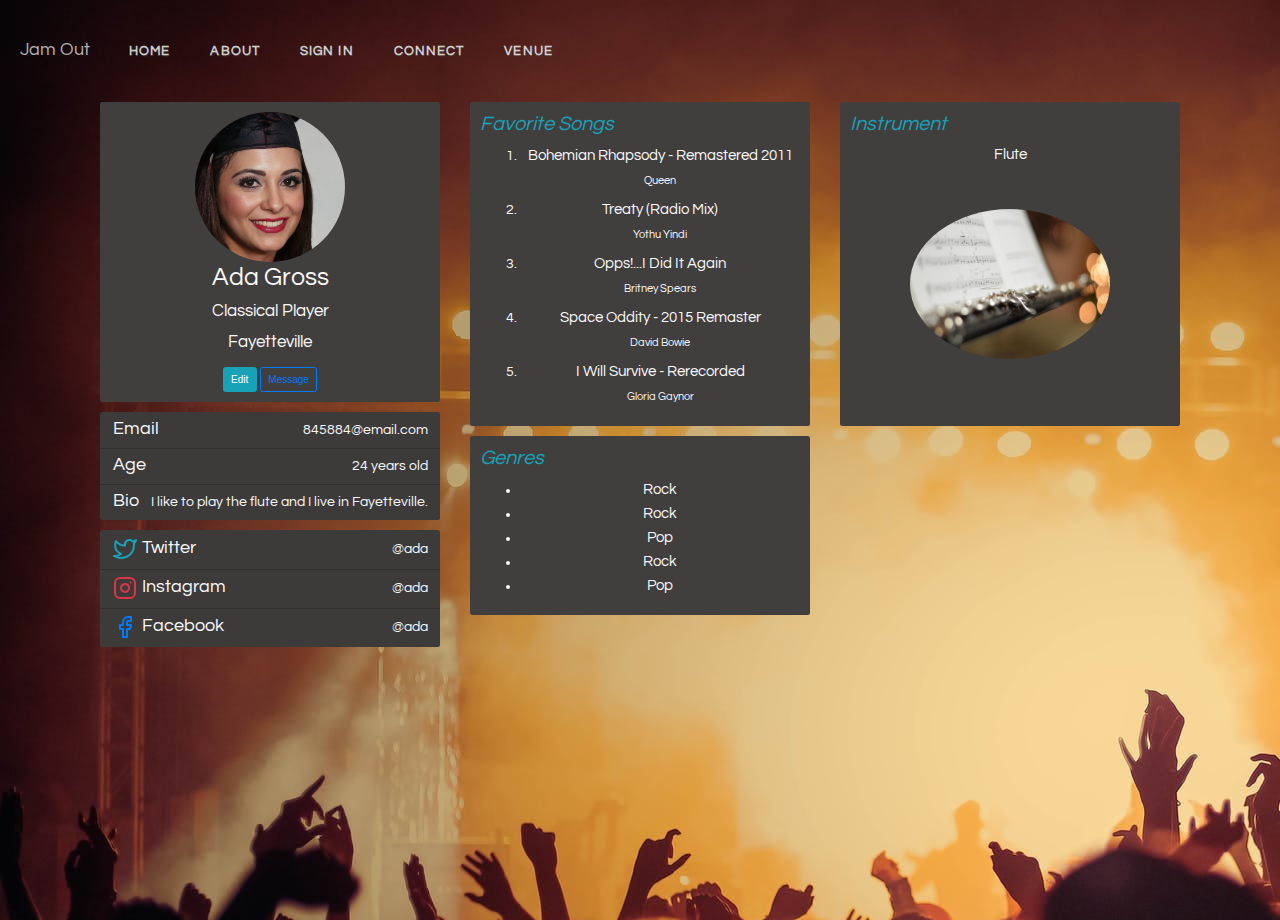
<file: user_page2.html>
<!DOCTYPE html>
<html lang="en">
<head>
  <nav id="topNav" class="navbar navbar-default">
    <div class="container-fluid">
        <div class="navbar-header">
            <button type="button" class="navbar-toggle collapsed" data-toggle="collapse" data-target="#bs-navbar">
                <span class="sr-only">Toggle navigation</span>
                <span class="icon-bar"></span>
                <span class="icon-bar"></span>
                <span class="icon-bar"></span>
            </button>
            <a class="navbar-brand page-scroll" href="#first"><i class="ion-ios-analytics-outline"></i> Jam Out </a>
        </div>
        <div class="navbar-collapse collapse" id="bs-navbar">
            <ul class="nav navbar-nav">
                <li>
                    <a class="page-scroll" href="index.html">Home</a>
                </li>
                <li>
                    <a class="page-scroll" href="About.html">About</a>
                </li>
                <li>
                    <a class="page-scroll" href="Login.html">Sign In</a>
                </li>
                <li>
                    <a class="page-scroll" href="chat.html">Connect</a>
                </li>
                <li>
                    <a class="page-scroll" href="#last">Venue</a>
                </li>
            </ul>
            <ul class="nav navbar-nav navbar-right">
            </ul>
        </div>
    </div>
</nav>
    <meta charset="utf-8">
    <!--  This file has been downloaded from bootdey.com @bootdey on twitter -->
    <!--  All snippets are MIT license http://bootdey.com/license -->
    <title>profile with data and skills - Bootdey.com</title>
    <meta name="viewport" content="width=device-width, initial-scale=1">
    <!-- <link rel="stylesheet" href="./css/bootstrap.min.css" /> -->
    <link rel="stylesheet" href="./css/bootstrap2.min.css" />
    <!-- <link rel="stylesheet" href="./css/styles.css" /> -->
    <link rel="stylesheet" href="./css/styles2.css" />
    <!-- <link href="./css/users.css" rel="stylesheet"> -->
    <link href="./css/users2.css" rel="stylesheet">
  
    
  
</head>

<body>
  
<div class="container">
  <header>
  <!-- <img src="Guitar.jpg" alt="Man holding guitar" width="100%" height="100%"> -->
    <!-- <div class="main-body"> -->
    
          <!-- Breadcrumb -->
          
          <!-- /Breadcrumb -->
    
          <!-- <div class="row gutters-sm"> -->
            
            <div class="col-md-4 mb-3">
              <div class="card1">
                <div class="card-body">
                  <div class="d-flex flex-column align-items-center text-center">
                    <img src="./UserImages/Ada.jpg" alt="Admin" class="rounded-circle" width="150" >
                    <div class="">
                      <h1>Ada Gross</h1>
                      <p class=" mb-1" >Classical Player</p>
                      <p class=" font-size-sm">Fayetteville</p>
                      <div class="row">
                        <div class="col-sm-12">
                          <a class="btn btn-info " target="__blank" href="https://www.bootdey.com/snippets/view/profile-edit-data-and-skills">Edit</a>
                          <a class="btn btn-outline-primary" href="chat.html">Message</a>
                        </div>
                      </div>

                      
                    </div>
                  </div>
                </div>
              </div>
              <div class="card1 mt-3">
                <ul class="list-group list-group-flush">
                  <li class="list-group-item d-flex justify-content-between align-items-center flex-wrap">
                    <h3 class="mb-0"><circle cx="12" cy="12" r="10"></circle><line x1="2" y1="12" x2="22" y2="12"></line><path d="M12 2a15.3 15.3 0 0 1 4 10 15.3 15.3 0 0 1-4 10 15.3 15.3 0 0 1-4-10 15.3 15.3 0 0 1 4-10z"></path></svg>Email</h2>
                    <span class="">845884@email.com</span>
                  </li>
                  <li class="list-group-item d-flex justify-content-between align-items-center flex-wrap">
                    <h3 class="mb-0"><path d="M9 19c-5 1.5-5-2.5-7-3m14 6v-3.87a3.37 3.37 0 0 0-.94-2.61c3.14-.35 6.44-1.54 6.44-7A5.44 5.44 0 0 0 20 4.77 5.07 5.07 0 0 0 19.91 1S18.73.65 16 2.48a13.38 13.38 0 0 0-7 0C6.27.65 5.09 1 5.09 1A5.07 5.07 0 0 0 5 4.77a5.44 5.44 0 0 0-1.5 3.78c0 5.42 3.3 6.61 6.44 7A3.37 3.37 0 0 0 9 18.13V22"></path></svg>Age</h2>
                    <span class="">24 years old</span>
                  </li>
                  <li class="list-group-item d-flex justify-content-between align-items-center flex-wrap">
                    <h3 class="mb-0"><rect x="2" y="2" width="20" height="20" rx="5" ry="5"></rect><path d="M16 11.37A4 4 0 1 1 12.63 8 4 4 0 0 1 16 11.37z"></path><line x1="17.5" y1="6.5" x2="17.51" y2="6.5"></line></svg>Bio</h2>
                    <span class="">I like to play the flute and I live in Fayetteville.</span>
                  </li>
                </ul>
              </div>
              <div class="card1 mt-3">
                <ul class="list-group list-group-flush">
                  <li class="list-group-item d-flex justify-content-between align-items-center flex-wrap">
                    <h3 class="mb-0"><svg xmlns="http://www.w3.org/2000/svg" width="24" height="24" viewBox="0 0 24 24" fill="none" stroke="currentColor" stroke-width="2" stroke-linecap="round" stroke-linejoin="round" class="feather feather-twitter mr-2 icon-inline text-info"><path d="M23 3a10.9 10.9 0 0 1-3.14 1.53 4.48 4.48 0 0 0-7.86 3v1A10.66 10.66 0 0 1 3 4s-4 9 5 13a11.64 11.64 0 0 1-7 2c9 5 20 0 20-11.5a4.5 4.5 0 0 0-.08-.83A7.72 7.72 0 0 0 23 3z"></path></svg>Twitter</h2>
                    <span class="">@ada</span>
                  </li>
                  <li class="list-group-item d-flex justify-content-between align-items-center flex-wrap">
                    <h3 class="mb-0"><svg xmlns="http://www.w3.org/2000/svg" width="24" height="24" viewBox="0 0 24 24" fill="none" stroke="currentColor" stroke-width="2" stroke-linecap="round" stroke-linejoin="round" class="feather feather-instagram mr-2 icon-inline text-danger"><rect x="2" y="2" width="20" height="20" rx="5" ry="5"></rect><path d="M16 11.37A4 4 0 1 1 12.63 8 4 4 0 0 1 16 11.37z"></path><line x1="17.5" y1="6.5" x2="17.51" y2="6.5"></line></svg>Instagram</h2>
                    <span class="">@ada</span>
                  </li>
                  <li class="list-group-item d-flex justify-content-between align-items-center flex-wrap">
                    <h3 class="mb-0"><svg xmlns="http://www.w3.org/2000/svg" width="24" height="24" viewBox="0 0 24 24" fill="none" stroke="currentColor" stroke-width="2" stroke-linecap="round" stroke-linejoin="round" class="feather feather-facebook mr-2 icon-inline text-primary"><path d="M18 2h-3a5 5 0 0 0-5 5v3H7v4h3v8h4v-8h3l1-4h-4V7a1 1 0 0 1 1-1h3z"></path></svg>Facebook</h2>
                    <span class="">@ada</span>
                  </li>
                  <!-- <li class="list-group-item d-flex justify-content-between align-items-center flex-wrap">
                    <h6 class="mb-0"><svg xmlns="http://www.w3.org/2000/svg" width="24" height="24" viewBox="0 0 24 24" fill="none" stroke="currentColor" stroke-width="2" stroke-linecap="round" stroke-linejoin="round" class="feather feather-twitter mr-2 icon-inline text-info"><path d="M23 3a10.9 10.9 0 0 1-3.14 1.53 4.48 4.48 0 0 0-7.86 3v1A10.66 10.66 0 0 1 3 4s-4 9 5 13a11.64 11.64 0 0 1-7 2c9 5 20 0 20-11.5a4.5 4.5 0 0 0-.08-.83A7.72 7.72 0 0 0 23 3z"></path></svg>Twitter</h6>
                    <span class="text-secondary">**INSERT TWITTER**</span>
                  </li>
                  <li class="list-group-item d-flex justify-content-between align-items-center flex-wrap">
                    <h6 class="mb-0"><svg xmlns="http://www.w3.org/2000/svg" width="24" height="24" viewBox="0 0 24 24" fill="none" stroke="currentColor" stroke-width="2" stroke-linecap="round" stroke-linejoin="round" class="feather feather-instagram mr-2 icon-inline text-danger"><rect x="2" y="2" width="20" height="20" rx="5" ry="5"></rect><path d="M16 11.37A4 4 0 1 1 12.63 8 4 4 0 0 1 16 11.37z"></path><line x1="17.5" y1="6.5" x2="17.51" y2="6.5"></line></svg>Instagram</h6>
                    <span class="text-secondary">**INSERT INSTAGRAM**</span>
                  </li>
                  <li class="list-group-item d-flex justify-content-between align-items-center flex-wrap">
                    <h6 class="mb-0"><svg xmlns="http://www.w3.org/2000/svg" width="24" height="24" viewBox="0 0 24 24" fill="none" stroke="currentColor" stroke-width="2" stroke-linecap="round" stroke-linejoin="round" class="feather feather-facebook mr-2 icon-inline text-primary"><path d="M18 2h-3a5 5 0 0 0-5 5v3H7v4h3v8h4v-8h3l1-4h-4V7a1 1 0 0 1 1-1h3z"></path></svg>Facebook</h6>
                    <span class="text-secondary">**INSERT FACEBOOK**</span>
                  </li> -->
                </ul>
              </div>
              
            </div>
            
            <div class="col-md-8">
              

              <div class="row gutters-sm">
                <div class="col-sm-6 mb-3">
                  <div class="card1 h-100">
                    <div class="card-body">
                      <h2 class="d-flex align-items-center mb-3"><i class="material-icons text-info mr-2">Favorite Songs</i></h2>
                      <ol class=".list-group" type = "1">
                        <li>
                          <h4 class=".list-group" >
                            Bohemian Rhapsody - Remastered 2011
                          </h4> 
                            <div class="mb-3">
                              <small>Queen </small>
                            </div> 
                        </li>
                        <li>
                          <h4 class=".list-group" >
                            Treaty (Radio Mix)
                          </h4> 
                            <div class="mb-3">
                              <!-- make a song class with song name and attribute -->
                              <small>Yothu Yindi </small>
                            </div>
                        </li>
                        <li>
                          <h4 class=".list-group" >
                            Opps!...I Did It Again
                          </h4> 
                            <div class="mb-3">
                              <small>Britney Spears </small>
                            </div>
                        </li>
                        <li>
                          <h4 class=".list-group" >
                            Space Oddity - 2015 Remaster
                          </h4> 
                            <div class="mb-3">
                              <small>David Bowie </small>
                            </div>
                        </li>
                        <li>
                          <h4  >
                            I Will Survive - Rerecorded
                          </h4> 
                            <div class="mb-3">
                              <small>Gloria Gaynor </small>
                            </div>
                        </li>
                     </ol>
                      <!-- <div class="ol#myList">
                        <h6 class="mb-0">**INSERT SONG**</h6>
                      </div>
                      <h6 class="mb-0">2. **INSERT SONG**</h6>
                      <h6 class="mb-0">3. **INSERT SONG**</h6>
                      <h6 class="mb-0">4. **INSERT SONG**</h6>
                      <h6 class="mb-0">5. **INSERT SONG**</h6> -->
                    </div>
                  </div>
                </div>
                <div class="col-sm-6 mb-3">
                  <div class="card1 h-100">
                    <div class="card-body">
                      <h2 class="d-flex align-items-center mb-3"><i class="material-icons text-info mr-2">Instrument</i></h2>
                      <h4>Flute</h4>
                      <br>
                      <br>
                      
                      <img src="./UserImages/flute.jpg" alt="Flute" class="rounded-circle" height="150" width="200">
                      
                      <!-- <small>Backend API</small>
                      <div class="progress mb-3" style="height: 5px">
                        <div class="progress-bar bg-primary" role="progressbar" style="width: 66%" aria-valuenow="66" aria-valuemin="0" aria-valuemax="100"></div>
                      </div> -->
                    </div>
                  </div>
                </div>
                <div class="col-sm-6 mb-3">
                  <div class="card1 h-100">
                    <div class="card-body">
                      <h2 class="d-flex align-items-left mb-3"><i class="material-icons text-info mr-2">Genres</i></h2>
                      <ul type = "1">
                        <li>
                          <h4 >
                            Rock
                          </h4> 
                        </li>
                        <li>
                          <h4 >
                            Rock
                          </h4> 
                        </li>
                        <li>
                          <h4 >
                            Pop
                          </h4>
                        </li>
                        <li>
                          <h4>
                            Rock
                          </h4>
                        </li>
                        <li>
                          <h4 >
                            Pop
                          </h4>
                        </li>
                     </ol>
                      
                      <!-- <small>Backend API</small>
                      <div class="progress mb-3" style="height: 5px">
                        <div class="progress-bar bg-primary" role="progressbar" style="width: 66%" aria-valuenow="66" aria-valuemin="0" aria-valuemax="100"></div>
                      </div> -->
                    </div>
                  </div>
                </div>
              </div>



            </div>
          <!-- </div> -->

        </div>
  <!-- </header> -->
    <!-- </div> -->

<style type="text/css">

ol#myList {
  list-style-type:decimal;
}

body{
    margin-top:20px;
    color: #1a202c;
    text-align: left;
    background-color: #000;    
    background-image: url("./images/user_profile.jpeg");
}
.main-body {
    padding: 15px;
}
.card {
    box-shadow: 0 1px 3px 0 rgba(0,0,0,.1), 0 1px 2px 0 rgba(0,0,0,.06);
}

.card {
    position: relative;
    display: flex;
    flex-direction: column;
    min-width: 0;
    word-wrap: break-word;
    background-color: rgb(65, 62, 62);
    background-clip: border-box;
    border: 0 solid rgba(0,0,0,.125);
    border-radius: .25rem;
    color:rgb(46, 41, 41);
}

.card1 {
  position: relative;
    display: flex;
    flex-direction: column;
    min-width: 0;
    word-wrap: break-word;
    background-color: rgb(65, 62, 62);
    background-clip: border-box;
    border: 0 solid rgba(0,0,0,.125);
    border-radius: .25rem;
    color:rgb(250, 250, 250);
}

.card-body {
    flex: 1 1 auto;
    min-height: 1px;
    padding: 1rem;
}

/* .gutters-sm {
    margin-right: -8px;
    margin-left: -8px;
} */

/* .gutters-sm>.col, .gutters-sm>[class*=col-] {
    padding-right: 8px;
    padding-left: 8px;
} */
.mb-3, .my-3 {
    margin-bottom: 1rem!important;
}

.bg-gray-300 {
    background-color: #e2e8f0;
}
.h-100 {
    height: 100%!important;
}
.shadow-none {
    box-shadow: none!important;
}

</style>

<!-- <script type="text/javascript"> -->



<!-- </script> -->
</body>
</html>
</file>
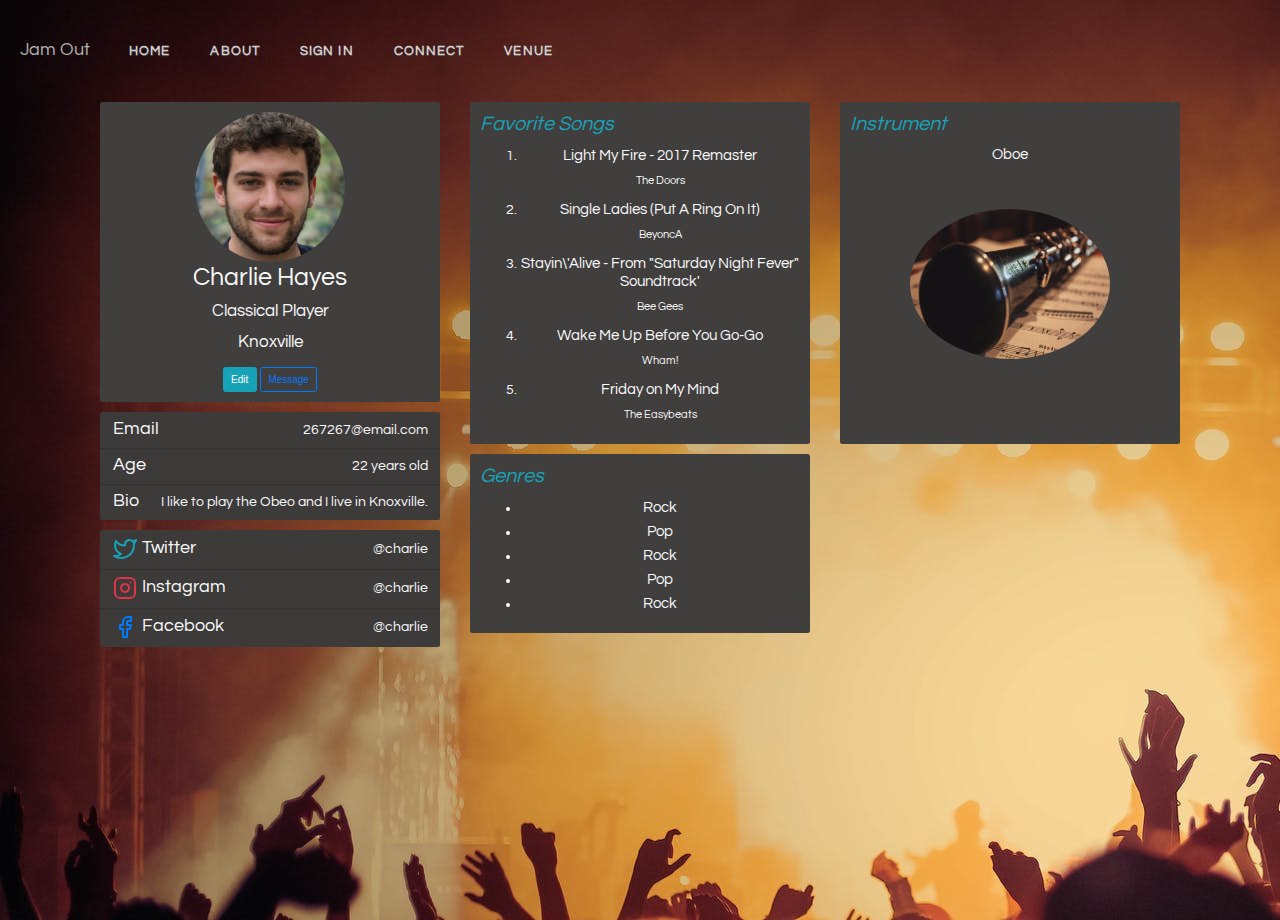
<file: user_page3.html>
<!DOCTYPE html>
<html lang="en">
<head>
  <nav id="topNav" class="navbar navbar-default">
    <div class="container-fluid">
        <div class="navbar-header">
            <button type="button" class="navbar-toggle collapsed" data-toggle="collapse" data-target="#bs-navbar">
                <span class="sr-only">Toggle navigation</span>
                <span class="icon-bar"></span>
                <span class="icon-bar"></span>
                <span class="icon-bar"></span>
            </button>
            <a class="navbar-brand page-scroll" href="#first"><i class="ion-ios-analytics-outline"></i> Jam Out </a>
        </div>
        <div class="navbar-collapse collapse" id="bs-navbar">
            <ul class="nav navbar-nav">
                <li>
                    <a class="page-scroll" href="index.html">Home</a>
                </li>
                <li>
                    <a class="page-scroll" href="About.html">About</a>
                </li>
                <li>
                    <a class="page-scroll" href="Login.html">Sign In</a>
                </li>
                <li>
                    <a class="page-scroll" href="chat.html">Connect</a>
                </li>
                <li>
                    <a class="page-scroll" href="#last">Venue</a>
                </li>
            </ul>
            <ul class="nav navbar-nav navbar-right">
            </ul>
        </div>
    </div>
</nav>
    <meta charset="utf-8">
    <!--  This file has been downloaded from bootdey.com @bootdey on twitter -->
    <!--  All snippets are MIT license http://bootdey.com/license -->
    <title>profile with data and skills - Bootdey.com</title>
    <meta name="viewport" content="width=device-width, initial-scale=1">
    <!-- <link rel="stylesheet" href="./css/bootstrap.min.css" /> -->
    <link rel="stylesheet" href="./css/bootstrap2.min.css" />
    <!-- <link rel="stylesheet" href="./css/styles.css" /> -->
    <link rel="stylesheet" href="./css/styles2.css" />
    <!-- <link href="./css/users.css" rel="stylesheet"> -->
    <link href="./css/users2.css" rel="stylesheet">
  
    
  
</head>

<body>
  
<div class="container">
  <header>
  <!-- <img src="Guitar.jpg" alt="Man holding guitar" width="100%" height="100%"> -->
    <!-- <div class="main-body"> -->
    
          <!-- Breadcrumb -->
          
          <!-- /Breadcrumb -->
    
          <!-- <div class="row gutters-sm"> -->
            
            <div class="col-md-4 mb-3">
              <div class="card1">
                <div class="card-body">
                  <div class="d-flex flex-column align-items-center text-center">
                    <img src="./UserImages/charlie.jpg" alt="Admin" class="rounded-circle" width="150" >
                    <div class="">
                      <h1>Charlie Hayes</h1>
                      <p class=" mb-1" >Classical Player</p>
                      <p class=" font-size-sm">Knoxville</p>
                      <div class="row">
                        <div class="col-sm-12">
                          <a class="btn btn-info " target="__blank" href="https://www.bootdey.com/snippets/view/profile-edit-data-and-skills">Edit</a>
                          <a class="btn btn-outline-primary" href="chat.html">Message</a>
                        </div>
                      </div>

                      
                    </div>
                  </div>
                </div>
              </div>
              <div class="card1 mt-3">
                <ul class="list-group list-group-flush">
                  <li class="list-group-item d-flex justify-content-between align-items-center flex-wrap">
                    <h3 class="mb-0"><circle cx="12" cy="12" r="10"></circle><line x1="2" y1="12" x2="22" y2="12"></line><path d="M12 2a15.3 15.3 0 0 1 4 10 15.3 15.3 0 0 1-4 10 15.3 15.3 0 0 1-4-10 15.3 15.3 0 0 1 4-10z"></path></svg>Email</h2>
                    <span class="">267267@email.com</span>
                  </li>
                  <li class="list-group-item d-flex justify-content-between align-items-center flex-wrap">
                    <h3 class="mb-0"><path d="M9 19c-5 1.5-5-2.5-7-3m14 6v-3.87a3.37 3.37 0 0 0-.94-2.61c3.14-.35 6.44-1.54 6.44-7A5.44 5.44 0 0 0 20 4.77 5.07 5.07 0 0 0 19.91 1S18.73.65 16 2.48a13.38 13.38 0 0 0-7 0C6.27.65 5.09 1 5.09 1A5.07 5.07 0 0 0 5 4.77a5.44 5.44 0 0 0-1.5 3.78c0 5.42 3.3 6.61 6.44 7A3.37 3.37 0 0 0 9 18.13V22"></path></svg>Age</h2>
                    <span class="">22 years old</span>
                  </li>
                  <li class="list-group-item d-flex justify-content-between align-items-center flex-wrap">
                    <h3 class="mb-0"><rect x="2" y="2" width="20" height="20" rx="5" ry="5"></rect><path d="M16 11.37A4 4 0 1 1 12.63 8 4 4 0 0 1 16 11.37z"></path><line x1="17.5" y1="6.5" x2="17.51" y2="6.5"></line></svg>Bio</h2>
                    <span class="">I like to play the Obeo and I live in Knoxville.</span>
                  </li>
                </ul>
              </div>
              <div class="card1 mt-3">
                <ul class="list-group list-group-flush">
                  <li class="list-group-item d-flex justify-content-between align-items-center flex-wrap">
                    <h3 class="mb-0"><svg xmlns="http://www.w3.org/2000/svg" width="24" height="24" viewBox="0 0 24 24" fill="none" stroke="currentColor" stroke-width="2" stroke-linecap="round" stroke-linejoin="round" class="feather feather-twitter mr-2 icon-inline text-info"><path d="M23 3a10.9 10.9 0 0 1-3.14 1.53 4.48 4.48 0 0 0-7.86 3v1A10.66 10.66 0 0 1 3 4s-4 9 5 13a11.64 11.64 0 0 1-7 2c9 5 20 0 20-11.5a4.5 4.5 0 0 0-.08-.83A7.72 7.72 0 0 0 23 3z"></path></svg>Twitter</h2>
                    <span class="">@charlie</span>
                  </li>
                  <li class="list-group-item d-flex justify-content-between align-items-center flex-wrap">
                    <h3 class="mb-0"><svg xmlns="http://www.w3.org/2000/svg" width="24" height="24" viewBox="0 0 24 24" fill="none" stroke="currentColor" stroke-width="2" stroke-linecap="round" stroke-linejoin="round" class="feather feather-instagram mr-2 icon-inline text-danger"><rect x="2" y="2" width="20" height="20" rx="5" ry="5"></rect><path d="M16 11.37A4 4 0 1 1 12.63 8 4 4 0 0 1 16 11.37z"></path><line x1="17.5" y1="6.5" x2="17.51" y2="6.5"></line></svg>Instagram</h2>
                    <span class="">@charlie</span>
                  </li>
                  <li class="list-group-item d-flex justify-content-between align-items-center flex-wrap">
                    <h3 class="mb-0"><svg xmlns="http://www.w3.org/2000/svg" width="24" height="24" viewBox="0 0 24 24" fill="none" stroke="currentColor" stroke-width="2" stroke-linecap="round" stroke-linejoin="round" class="feather feather-facebook mr-2 icon-inline text-primary"><path d="M18 2h-3a5 5 0 0 0-5 5v3H7v4h3v8h4v-8h3l1-4h-4V7a1 1 0 0 1 1-1h3z"></path></svg>Facebook</h2>
                    <span class="">@charlie</span>
                  </li>
                  <!-- <li class="list-group-item d-flex justify-content-between align-items-center flex-wrap">
                    <h6 class="mb-0"><svg xmlns="http://www.w3.org/2000/svg" width="24" height="24" viewBox="0 0 24 24" fill="none" stroke="currentColor" stroke-width="2" stroke-linecap="round" stroke-linejoin="round" class="feather feather-twitter mr-2 icon-inline text-info"><path d="M23 3a10.9 10.9 0 0 1-3.14 1.53 4.48 4.48 0 0 0-7.86 3v1A10.66 10.66 0 0 1 3 4s-4 9 5 13a11.64 11.64 0 0 1-7 2c9 5 20 0 20-11.5a4.5 4.5 0 0 0-.08-.83A7.72 7.72 0 0 0 23 3z"></path></svg>Twitter</h6>
                    <span class="text-secondary">**INSERT TWITTER**</span>
                  </li>
                  <li class="list-group-item d-flex justify-content-between align-items-center flex-wrap">
                    <h6 class="mb-0"><svg xmlns="http://www.w3.org/2000/svg" width="24" height="24" viewBox="0 0 24 24" fill="none" stroke="currentColor" stroke-width="2" stroke-linecap="round" stroke-linejoin="round" class="feather feather-instagram mr-2 icon-inline text-danger"><rect x="2" y="2" width="20" height="20" rx="5" ry="5"></rect><path d="M16 11.37A4 4 0 1 1 12.63 8 4 4 0 0 1 16 11.37z"></path><line x1="17.5" y1="6.5" x2="17.51" y2="6.5"></line></svg>Instagram</h6>
                    <span class="text-secondary">**INSERT INSTAGRAM**</span>
                  </li>
                  <li class="list-group-item d-flex justify-content-between align-items-center flex-wrap">
                    <h6 class="mb-0"><svg xmlns="http://www.w3.org/2000/svg" width="24" height="24" viewBox="0 0 24 24" fill="none" stroke="currentColor" stroke-width="2" stroke-linecap="round" stroke-linejoin="round" class="feather feather-facebook mr-2 icon-inline text-primary"><path d="M18 2h-3a5 5 0 0 0-5 5v3H7v4h3v8h4v-8h3l1-4h-4V7a1 1 0 0 1 1-1h3z"></path></svg>Facebook</h6>
                    <span class="text-secondary">**INSERT FACEBOOK**</span>
                  </li> -->
                </ul>
              </div>
              
            </div>
            
            <div class="col-md-8">
              

              <div class="row gutters-sm">
                <div class="col-sm-6 mb-3">
                  <div class="card1 h-100">
                    <div class="card-body">
                      <h2 class="d-flex align-items-center mb-3"><i class="material-icons text-info mr-2">Favorite Songs</i></h2>
                      <ol class=".list-group" type = "1">
                        <li>
                          <h4 class=".list-group" >
                            Light My Fire - 2017 Remaster
                          </h4> 
                            <div class="mb-3">
                              <small>The Doors </small>
                            </div> 
                        </li>
                        <li>
                          <h4 class=".list-group" >
                            Single Ladies (Put A Ring On It)
                          </h4> 
                            <div class="mb-3">
                              <!-- make a song class with song name and attribute -->
                              <small>BeyoncA </small>
                            </div>
                        </li>
                        <li>
                          <h4 class=".list-group" >
                            Stayin\'Alive - From "Saturday Night Fever" Soundtrack'
                          </h4> 
                            <div class="mb-3">
                              <small>Bee Gees </small>
                            </div>
                        </li>
                        <li>
                          <h4 class=".list-group" >
                            Wake Me Up Before You Go-Go
                          </h4> 
                            <div class="mb-3">
                              <small>Wham! </small>
                            </div>
                        </li>
                        <li>
                          <h4  >
                            Friday on My Mind
                          </h4> 
                            <div class="mb-3">
                              <small>The Easybeats </small>
                            </div>
                        </li>
                     </ol>
                      <!-- <div class="ol#myList">
                        <h6 class="mb-0">**INSERT SONG**</h6>
                      </div>
                      <h6 class="mb-0">2. **INSERT SONG**</h6>
                      <h6 class="mb-0">3. **INSERT SONG**</h6>
                      <h6 class="mb-0">4. **INSERT SONG**</h6>
                      <h6 class="mb-0">5. **INSERT SONG**</h6> -->
                    </div>
                  </div>
                </div>
                <div class="col-sm-6 mb-3">
                  <div class="card1 h-100">
                    <div class="card-body">
                      <h2 class="d-flex align-items-center mb-3"><i class="material-icons text-info mr-2">Instrument</i></h2>
                      <h4>Oboe</h4>
                      <br>
                      <br>
                      
                      <img src="./UserImages/oboe.jpg" alt="Flute" class="rounded-circle" height="150" width="200">
                      
                      <!-- <small>Backend API</small>
                      <div class="progress mb-3" style="height: 5px">
                        <div class="progress-bar bg-primary" role="progressbar" style="width: 66%" aria-valuenow="66" aria-valuemin="0" aria-valuemax="100"></div>
                      </div> -->
                    </div>
                  </div>
                </div>
                <div class="col-sm-6 mb-3">
                  <div class="card1 h-100">
                    <div class="card-body">
                      <h2 class="d-flex align-items-left mb-3"><i class="material-icons text-info mr-2">Genres</i></h2>
                      <ul type = "1">
                        <li>
                          <h4 >
                            Rock
                          </h4> 
                        </li>
                        <li>
                          <h4 >
                            Pop
                          </h4> 
                        </li>
                        <li>
                          <h4 >
                            Rock
                          </h4>
                        </li>
                        <li>
                          <h4>
                            Pop
                          </h4>
                        </li>
                        <li>
                          <h4 >
                            Rock
                          </h4>
                        </li>
                     </ol>
                      
                      <!-- <small>Backend API</small>
                      <div class="progress mb-3" style="height: 5px">
                        <div class="progress-bar bg-primary" role="progressbar" style="width: 66%" aria-valuenow="66" aria-valuemin="0" aria-valuemax="100"></div>
                      </div> -->
                    </div>
                  </div>
                </div>
              </div>



            </div>
          <!-- </div> -->

        </div>
  <!-- </header> -->
    <!-- </div> -->

<style type="text/css">

ol#myList {
  list-style-type:decimal;
}

body{
    margin-top:20px;
    color: #1a202c;
    text-align: left;
    background-color: #000;    
    background-image: url("./images/user_profile.jpeg");
}
.main-body {
    padding: 15px;
}
.card {
    box-shadow: 0 1px 3px 0 rgba(0,0,0,.1), 0 1px 2px 0 rgba(0,0,0,.06);
}

.card {
    position: relative;
    display: flex;
    flex-direction: column;
    min-width: 0;
    word-wrap: break-word;
    background-color: rgb(65, 62, 62);
    background-clip: border-box;
    border: 0 solid rgba(0,0,0,.125);
    border-radius: .25rem;
    color:rgb(46, 41, 41);
}

.card1 {
  position: relative;
    display: flex;
    flex-direction: column;
    min-width: 0;
    word-wrap: break-word;
    background-color: rgb(65, 62, 62);
    background-clip: border-box;
    border: 0 solid rgba(0,0,0,.125);
    border-radius: .25rem;
    color:rgb(250, 250, 250);
}

.card-body {
    flex: 1 1 auto;
    min-height: 1px;
    padding: 1rem;
}

/* .gutters-sm {
    margin-right: -8px;
    margin-left: -8px;
} */

/* .gutters-sm>.col, .gutters-sm>[class*=col-] {
    padding-right: 8px;
    padding-left: 8px;
} */
.mb-3, .my-3 {
    margin-bottom: 1rem!important;
}

.bg-gray-300 {
    background-color: #e2e8f0;
}
.h-100 {
    height: 100%!important;
}
.shadow-none {
    box-shadow: none!important;
}

</style>

<!-- <script type="text/javascript"> -->



<!-- </script> -->
</body>
</html>
</file>
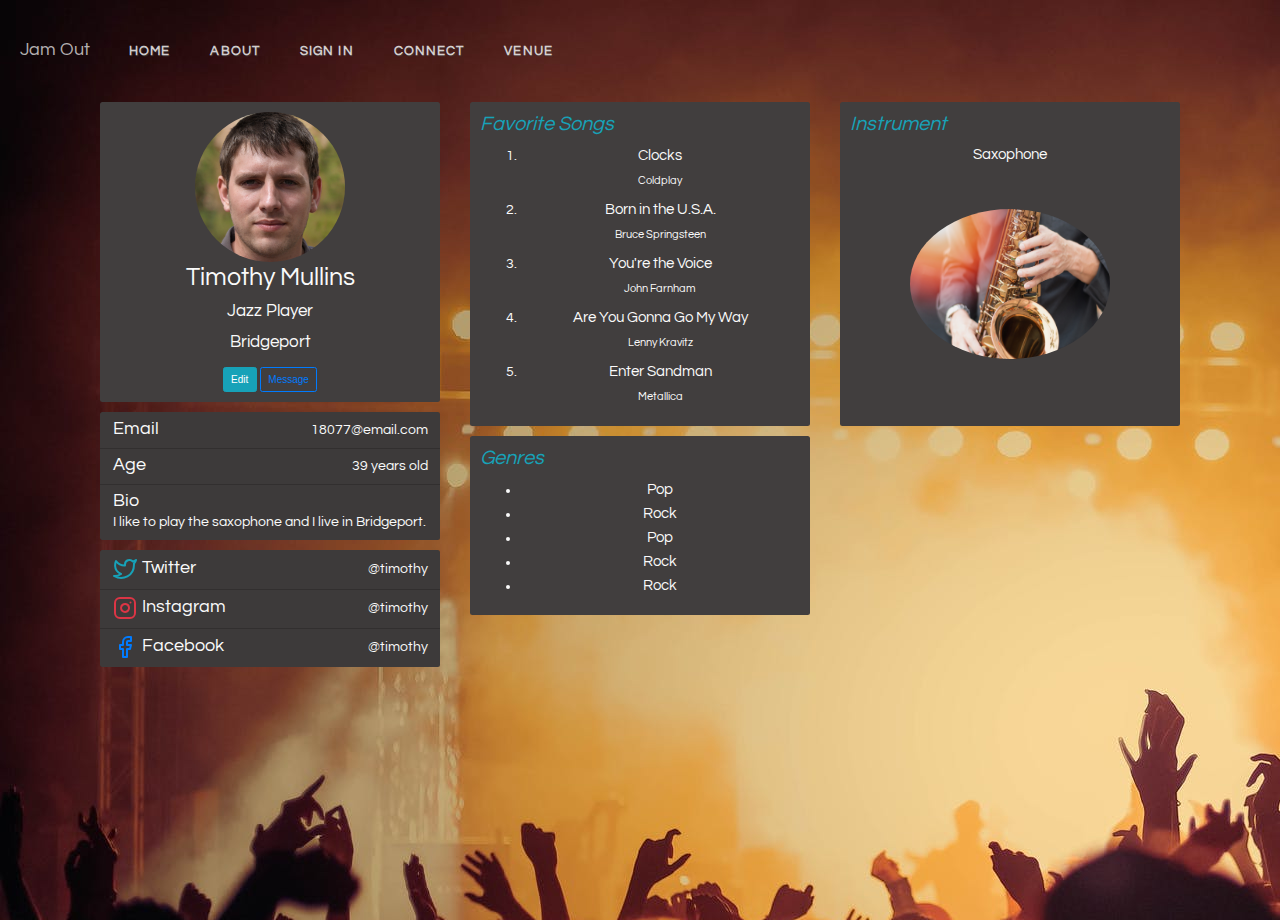
<file: user_page4.html>
<!DOCTYPE html>
<html lang="en">
<head>
  <nav id="topNav" class="navbar navbar-default">
    <div class="container-fluid">
        <div class="navbar-header">
            <button type="button" class="navbar-toggle collapsed" data-toggle="collapse" data-target="#bs-navbar">
                <span class="sr-only">Toggle navigation</span>
                <span class="icon-bar"></span>
                <span class="icon-bar"></span>
                <span class="icon-bar"></span>
            </button>
            <a class="navbar-brand page-scroll" href="#first"><i class="ion-ios-analytics-outline"></i> Jam Out </a>
        </div>
        <div class="navbar-collapse collapse" id="bs-navbar">
            <ul class="nav navbar-nav">
                <li>
                    <a class="page-scroll" href="index.html">Home</a>
                </li>
                <li>
                    <a class="page-scroll" href="About.html">About</a>
                </li>
                <li>
                    <a class="page-scroll" href="Login.html">Sign In</a>
                </li>
                <li>
                    <a class="page-scroll" href="chat.html">Connect</a>
                </li>
                <li>
                    <a class="page-scroll" href="#last">Venue</a>
                </li>
            </ul>
            <ul class="nav navbar-nav navbar-right">
            </ul>
        </div>
    </div>
</nav>
    <meta charset="utf-8">
    <!--  This file has been downloaded from bootdey.com @bootdey on twitter -->
    <!--  All snippets are MIT license http://bootdey.com/license -->
    <title>profile with data and skills - Bootdey.com</title>
    <meta name="viewport" content="width=device-width, initial-scale=1">
    <!-- <link rel="stylesheet" href="./css/bootstrap.min.css" /> -->
    <link rel="stylesheet" href="./css/bootstrap2.min.css" />
    <!-- <link rel="stylesheet" href="./css/styles.css" /> -->
    <link rel="stylesheet" href="./css/styles2.css" />
    <!-- <link href="./css/users.css" rel="stylesheet"> -->
    <link href="./css/users2.css" rel="stylesheet">
  
    
  
</head>

<body>
  
<div class="container">
  <header>
  <!-- <img src="Guitar.jpg" alt="Man holding guitar" width="100%" height="100%"> -->
    <!-- <div class="main-body"> -->
    
          <!-- Breadcrumb -->
          
          <!-- /Breadcrumb -->
    
          <!-- <div class="row gutters-sm"> -->
            
            <div class="col-md-4 mb-3">
              <div class="card1">
                <div class="card-body">
                  <div class="d-flex flex-column align-items-center text-center">
                    <img src="./UserImages/timothy.jpg" alt="Admin" class="rounded-circle" width="150" >
                    <div class="">
                      <h1>Timothy Mullins</h1>
                      <p class=" mb-1" >Jazz Player</p>
                      <p class=" font-size-sm">Bridgeport</p>
                      <div class="row">
                        <div class="col-sm-12">
                          <a class="btn btn-info " target="__blank" href="https://www.bootdey.com/snippets/view/profile-edit-data-and-skills">Edit</a>
                          <a class="btn btn-outline-primary" href="chat.html">Message</a>
                        </div>
                      </div>

                      
                    </div>
                  </div>
                </div>
              </div>
              <div class="card1 mt-3">
                <ul class="list-group list-group-flush">
                  <li class="list-group-item d-flex justify-content-between align-items-center flex-wrap">
                    <h3 class="mb-0"><circle cx="12" cy="12" r="10"></circle><line x1="2" y1="12" x2="22" y2="12"></line><path d="M12 2a15.3 15.3 0 0 1 4 10 15.3 15.3 0 0 1-4 10 15.3 15.3 0 0 1-4-10 15.3 15.3 0 0 1 4-10z"></path></svg>Email</h2>
                    <span class="">18077@email.com</span>
                  </li>
                  <li class="list-group-item d-flex justify-content-between align-items-center flex-wrap">
                    <h3 class="mb-0"><path d="M9 19c-5 1.5-5-2.5-7-3m14 6v-3.87a3.37 3.37 0 0 0-.94-2.61c3.14-.35 6.44-1.54 6.44-7A5.44 5.44 0 0 0 20 4.77 5.07 5.07 0 0 0 19.91 1S18.73.65 16 2.48a13.38 13.38 0 0 0-7 0C6.27.65 5.09 1 5.09 1A5.07 5.07 0 0 0 5 4.77a5.44 5.44 0 0 0-1.5 3.78c0 5.42 3.3 6.61 6.44 7A3.37 3.37 0 0 0 9 18.13V22"></path></svg>Age</h2>
                    <span class="">39 years old</span>
                  </li>
                  <li class="list-group-item d-flex justify-content-between align-items-center flex-wrap">
                    <h3 class="mb-0"><rect x="2" y="2" width="20" height="20" rx="5" ry="5"></rect><path d="M16 11.37A4 4 0 1 1 12.63 8 4 4 0 0 1 16 11.37z"></path><line x1="17.5" y1="6.5" x2="17.51" y2="6.5"></line></svg>Bio</h2>
                    <span class="">I like to play the saxophone and I live in Bridgeport.</span>
                  </li>
                </ul>
              </div>
              <div class="card1 mt-3">
                <ul class="list-group list-group-flush">
                  <li class="list-group-item d-flex justify-content-between align-items-center flex-wrap">
                    <h3 class="mb-0"><svg xmlns="http://www.w3.org/2000/svg" width="24" height="24" viewBox="0 0 24 24" fill="none" stroke="currentColor" stroke-width="2" stroke-linecap="round" stroke-linejoin="round" class="feather feather-twitter mr-2 icon-inline text-info"><path d="M23 3a10.9 10.9 0 0 1-3.14 1.53 4.48 4.48 0 0 0-7.86 3v1A10.66 10.66 0 0 1 3 4s-4 9 5 13a11.64 11.64 0 0 1-7 2c9 5 20 0 20-11.5a4.5 4.5 0 0 0-.08-.83A7.72 7.72 0 0 0 23 3z"></path></svg>Twitter</h2>
                    <span class="">@timothy</span>
                  </li>
                  <li class="list-group-item d-flex justify-content-between align-items-center flex-wrap">
                    <h3 class="mb-0"><svg xmlns="http://www.w3.org/2000/svg" width="24" height="24" viewBox="0 0 24 24" fill="none" stroke="currentColor" stroke-width="2" stroke-linecap="round" stroke-linejoin="round" class="feather feather-instagram mr-2 icon-inline text-danger"><rect x="2" y="2" width="20" height="20" rx="5" ry="5"></rect><path d="M16 11.37A4 4 0 1 1 12.63 8 4 4 0 0 1 16 11.37z"></path><line x1="17.5" y1="6.5" x2="17.51" y2="6.5"></line></svg>Instagram</h2>
                    <span class="">@timothy</span>
                  </li>
                  <li class="list-group-item d-flex justify-content-between align-items-center flex-wrap">
                    <h3 class="mb-0"><svg xmlns="http://www.w3.org/2000/svg" width="24" height="24" viewBox="0 0 24 24" fill="none" stroke="currentColor" stroke-width="2" stroke-linecap="round" stroke-linejoin="round" class="feather feather-facebook mr-2 icon-inline text-primary"><path d="M18 2h-3a5 5 0 0 0-5 5v3H7v4h3v8h4v-8h3l1-4h-4V7a1 1 0 0 1 1-1h3z"></path></svg>Facebook</h2>
                    <span class="">@timothy</span>
                  </li>
                  <!-- <li class="list-group-item d-flex justify-content-between align-items-center flex-wrap">
                    <h6 class="mb-0"><svg xmlns="http://www.w3.org/2000/svg" width="24" height="24" viewBox="0 0 24 24" fill="none" stroke="currentColor" stroke-width="2" stroke-linecap="round" stroke-linejoin="round" class="feather feather-twitter mr-2 icon-inline text-info"><path d="M23 3a10.9 10.9 0 0 1-3.14 1.53 4.48 4.48 0 0 0-7.86 3v1A10.66 10.66 0 0 1 3 4s-4 9 5 13a11.64 11.64 0 0 1-7 2c9 5 20 0 20-11.5a4.5 4.5 0 0 0-.08-.83A7.72 7.72 0 0 0 23 3z"></path></svg>Twitter</h6>
                    <span class="text-secondary">**INSERT TWITTER**</span>
                  </li>
                  <li class="list-group-item d-flex justify-content-between align-items-center flex-wrap">
                    <h6 class="mb-0"><svg xmlns="http://www.w3.org/2000/svg" width="24" height="24" viewBox="0 0 24 24" fill="none" stroke="currentColor" stroke-width="2" stroke-linecap="round" stroke-linejoin="round" class="feather feather-instagram mr-2 icon-inline text-danger"><rect x="2" y="2" width="20" height="20" rx="5" ry="5"></rect><path d="M16 11.37A4 4 0 1 1 12.63 8 4 4 0 0 1 16 11.37z"></path><line x1="17.5" y1="6.5" x2="17.51" y2="6.5"></line></svg>Instagram</h6>
                    <span class="text-secondary">**INSERT INSTAGRAM**</span>
                  </li>
                  <li class="list-group-item d-flex justify-content-between align-items-center flex-wrap">
                    <h6 class="mb-0"><svg xmlns="http://www.w3.org/2000/svg" width="24" height="24" viewBox="0 0 24 24" fill="none" stroke="currentColor" stroke-width="2" stroke-linecap="round" stroke-linejoin="round" class="feather feather-facebook mr-2 icon-inline text-primary"><path d="M18 2h-3a5 5 0 0 0-5 5v3H7v4h3v8h4v-8h3l1-4h-4V7a1 1 0 0 1 1-1h3z"></path></svg>Facebook</h6>
                    <span class="text-secondary">**INSERT FACEBOOK**</span>
                  </li> -->
                </ul>
              </div>
              
            </div>
            
            <div class="col-md-8">
              

              <div class="row gutters-sm">
                <div class="col-sm-6 mb-3">
                  <div class="card1 h-100">
                    <div class="card-body">
                      <h2 class="d-flex align-items-center mb-3"><i class="material-icons text-info mr-2">Favorite Songs</i></h2>
                      <ol class=".list-group" type = "1">
                        <li>
                          <h4 class=".list-group" >
                            Clocks
                          </h4> 
                            <div class="mb-3">
                              <small>Coldplay </small>
                            </div> 
                        </li>
                        <li>
                          <h4 class=".list-group" >
                            Born in the U.S.A.
                          </h4> 
                            <div class="mb-3">
                              <!-- make a song class with song name and attribute -->
                              <small>Bruce Springsteen </small>
                            </div>
                        </li>
                        <li>
                          <h4 class=".list-group" >
                            You're the Voice
                          </h4> 
                            <div class="mb-3">
                              <small>John Farnham </small>
                            </div>
                        </li>
                        <li>
                          <h4 class=".list-group" >
                            Are You Gonna Go My Way
                          </h4> 
                            <div class="mb-3">
                              <small>Lenny Kravitz </small>
                            </div>
                        </li>
                        <li>
                          <h4  >
                            Enter Sandman
                          </h4> 
                            <div class="mb-3">
                              <small>Metallica </small>
                            </div>
                        </li>
                     </ol>
                      <!-- <div class="ol#myList">
                        <h6 class="mb-0">**INSERT SONG**</h6>
                      </div>
                      <h6 class="mb-0">2. **INSERT SONG**</h6>
                      <h6 class="mb-0">3. **INSERT SONG**</h6>
                      <h6 class="mb-0">4. **INSERT SONG**</h6>
                      <h6 class="mb-0">5. **INSERT SONG**</h6> -->
                    </div>
                  </div>
                </div>
                <div class="col-sm-6 mb-3">
                  <div class="card1 h-100">
                    <div class="card-body">
                      <h2 class="d-flex align-items-center mb-3"><i class="material-icons text-info mr-2">Instrument</i></h2>
                      <h4>Saxophone</h4>
                      <br>
                      <br>
                      
                      <img src="./UserImages/saxophone.jpg" alt="Saxophone" class="rounded-circle" height="150" width="200">
                      
                      <!-- <small>Backend API</small>
                      <div class="progress mb-3" style="height: 5px">
                        <div class="progress-bar bg-primary" role="progressbar" style="width: 66%" aria-valuenow="66" aria-valuemin="0" aria-valuemax="100"></div>
                      </div> -->
                    </div>
                  </div>
                </div>
                <div class="col-sm-6 mb-3">
                  <div class="card1 h-100">
                    <div class="card-body">
                      <h2 class="d-flex align-items-left mb-3"><i class="material-icons text-info mr-2">Genres</i></h2>
                      <ul type = "1">
                        <li>
                          <h4 >
                            Pop
                          </h4> 
                        </li>
                        <li>
                          <h4 >
                            Rock
                          </h4> 
                        </li>
                        <li>
                          <h4 >
                            Pop
                          </h4>
                        </li>
                        <li>
                          <h4>
                            Rock
                          </h4>
                        </li>
                        <li>
                          <h4 >
                            Rock
                          </h4>
                        </li>
                     </ol>
                      
                      <!-- <small>Backend API</small>
                      <div class="progress mb-3" style="height: 5px">
                        <div class="progress-bar bg-primary" role="progressbar" style="width: 66%" aria-valuenow="66" aria-valuemin="0" aria-valuemax="100"></div>
                      </div> -->
                    </div>
                  </div>
                </div>
              </div>



            </div>
          <!-- </div> -->

        </div>
  <!-- </header> -->
    <!-- </div> -->

<style type="text/css">

ol#myList {
  list-style-type:decimal;
}

body{
    margin-top:20px;
    color: #1a202c;
    text-align: left;
    background-color: #000;    
    background-image: url("./images/user_profile.jpeg");
}
.main-body {
    padding: 15px;
}
.card {
    box-shadow: 0 1px 3px 0 rgba(0,0,0,.1), 0 1px 2px 0 rgba(0,0,0,.06);
}

.card {
    position: relative;
    display: flex;
    flex-direction: column;
    min-width: 0;
    word-wrap: break-word;
    background-color: rgb(65, 62, 62);
    background-clip: border-box;
    border: 0 solid rgba(0,0,0,.125);
    border-radius: .25rem;
    color:rgb(46, 41, 41);
}

.card1 {
  position: relative;
    display: flex;
    flex-direction: column;
    min-width: 0;
    word-wrap: break-word;
    background-color: rgb(65, 62, 62);
    background-clip: border-box;
    border: 0 solid rgba(0,0,0,.125);
    border-radius: .25rem;
    color:rgb(250, 250, 250);
}

.card-body {
    flex: 1 1 auto;
    min-height: 1px;
    padding: 1rem;
}

/* .gutters-sm {
    margin-right: -8px;
    margin-left: -8px;
} */

/* .gutters-sm>.col, .gutters-sm>[class*=col-] {
    padding-right: 8px;
    padding-left: 8px;
} */
.mb-3, .my-3 {
    margin-bottom: 1rem!important;
}

.bg-gray-300 {
    background-color: #e2e8f0;
}
.h-100 {
    height: 100%!important;
}
.shadow-none {
    box-shadow: none!important;
}

</style>

<!-- <script type="text/javascript"> -->



<!-- </script> -->
</body>
</html>
</file>
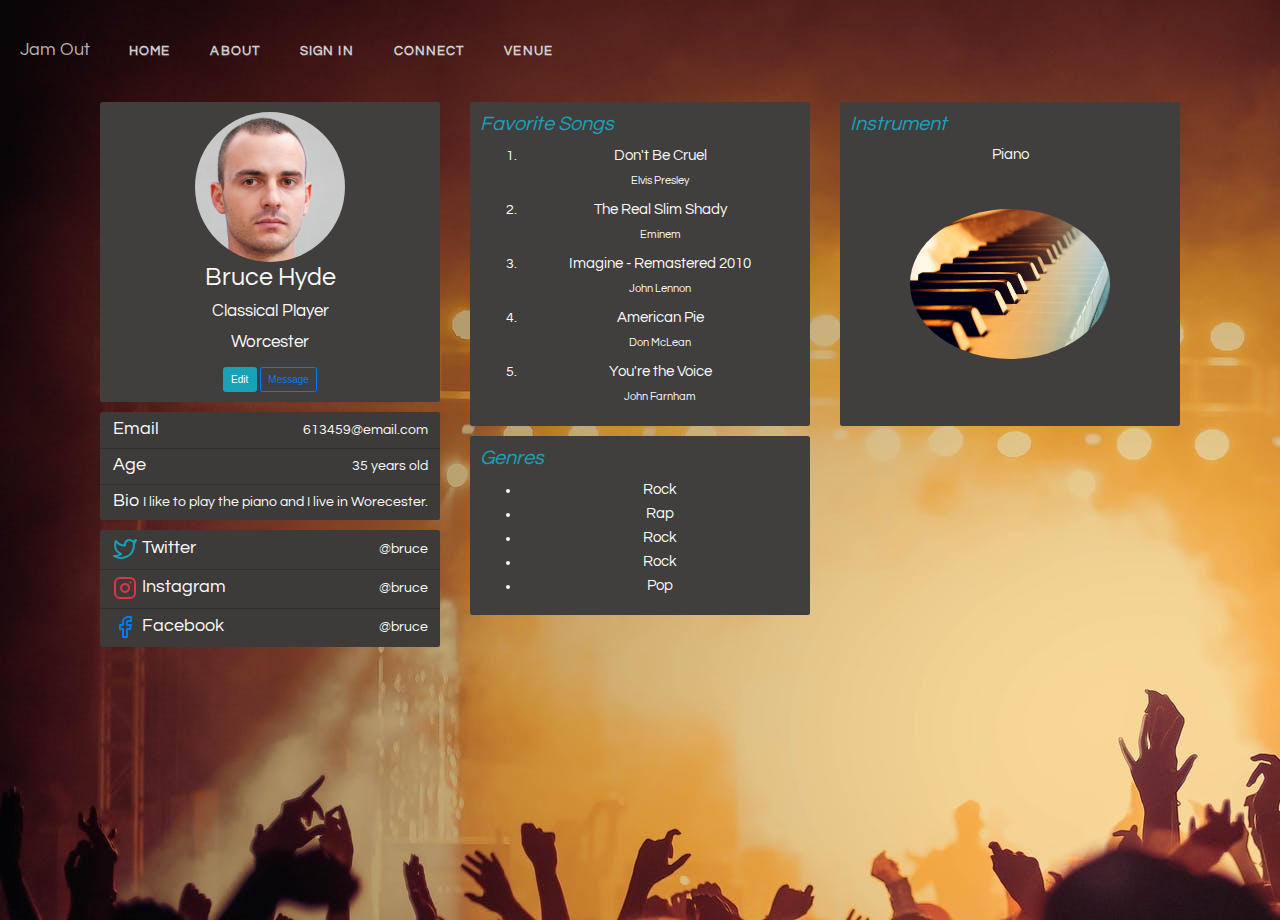
<file: user_page5.html>
<!DOCTYPE html>
<html lang="en">
<head>
  <nav id="topNav" class="navbar navbar-default">
    <div class="container-fluid">
        <div class="navbar-header">
            <button type="button" class="navbar-toggle collapsed" data-toggle="collapse" data-target="#bs-navbar">
                <span class="sr-only">Toggle navigation</span>
                <span class="icon-bar"></span>
                <span class="icon-bar"></span>
                <span class="icon-bar"></span>
            </button>
            <a class="navbar-brand page-scroll" href="#first"><i class="ion-ios-analytics-outline"></i> Jam Out </a>
        </div>
        <div class="navbar-collapse collapse" id="bs-navbar">
            <ul class="nav navbar-nav">
                <li>
                    <a class="page-scroll" href="index.html">Home</a>
                </li>
                <li>
                    <a class="page-scroll" href="About.html">About</a>
                </li>
                <li>
                    <a class="page-scroll" href="Login.html">Sign In</a>
                </li>
                <li>
                    <a class="page-scroll" href="chat.html">Connect</a>
                </li>
                <li>
                    <a class="page-scroll" href="#last">Venue</a>
                </li>
            </ul>
            <ul class="nav navbar-nav navbar-right">
            </ul>
        </div>
    </div>
</nav>
    <meta charset="utf-8">
    <!--  This file has been downloaded from bootdey.com @bootdey on twitter -->
    <!--  All snippets are MIT license http://bootdey.com/license -->
    <title>profile with data and skills - Bootdey.com</title>
    <meta name="viewport" content="width=device-width, initial-scale=1">
    <!-- <link rel="stylesheet" href="./css/bootstrap.min.css" /> -->
    <link rel="stylesheet" href="./css/bootstrap2.min.css" />
    <!-- <link rel="stylesheet" href="./css/styles.css" /> -->
    <link rel="stylesheet" href="./css/styles2.css" />
    <!-- <link href="./css/users.css" rel="stylesheet"> -->
    <link href="./css/users2.css" rel="stylesheet">
  
    
  
</head>

<body>
  
<div class="container">
  <header>
  <!-- <img src="Guitar.jpg" alt="Man holding guitar" width="100%" height="100%"> -->
    <!-- <div class="main-body"> -->
    
          <!-- Breadcrumb -->
          
          <!-- /Breadcrumb -->
    
          <!-- <div class="row gutters-sm"> -->
            
            <div class="col-md-4 mb-3">
              <div class="card1">
                <div class="card-body">
                  <div class="d-flex flex-column align-items-center text-center">
                    <img src="./UserImages/bruce.jpg" alt="Admin" class="rounded-circle" width="150" >
                    <div class="">
                      <h1>Bruce Hyde</h1>
                      <p class=" mb-1" >Classical Player</p>
                      <p class=" font-size-sm">Worcester</p>
                      <div class="row">
                        <div class="col-sm-12">
                          <a class="btn btn-info " target="__blank" href="https://www.bootdey.com/snippets/view/profile-edit-data-and-skills">Edit</a>
                          <a class="btn btn-outline-primary" href="chat.html">Message</a>
                        </div>
                      </div>

                      
                    </div>
                  </div>
                </div>
              </div>
              <div class="card1 mt-3">
                <ul class="list-group list-group-flush">
                  <li class="list-group-item d-flex justify-content-between align-items-center flex-wrap">
                    <h3 class="mb-0"><circle cx="12" cy="12" r="10"></circle><line x1="2" y1="12" x2="22" y2="12"></line><path d="M12 2a15.3 15.3 0 0 1 4 10 15.3 15.3 0 0 1-4 10 15.3 15.3 0 0 1-4-10 15.3 15.3 0 0 1 4-10z"></path></svg>Email</h2>
                    <span class="">613459@email.com</span>
                  </li>
                  <li class="list-group-item d-flex justify-content-between align-items-center flex-wrap">
                    <h3 class="mb-0"><path d="M9 19c-5 1.5-5-2.5-7-3m14 6v-3.87a3.37 3.37 0 0 0-.94-2.61c3.14-.35 6.44-1.54 6.44-7A5.44 5.44 0 0 0 20 4.77 5.07 5.07 0 0 0 19.91 1S18.73.65 16 2.48a13.38 13.38 0 0 0-7 0C6.27.65 5.09 1 5.09 1A5.07 5.07 0 0 0 5 4.77a5.44 5.44 0 0 0-1.5 3.78c0 5.42 3.3 6.61 6.44 7A3.37 3.37 0 0 0 9 18.13V22"></path></svg>Age</h2>
                    <span class="">35 years old</span>
                  </li>
                  <li class="list-group-item d-flex justify-content-between align-items-center flex-wrap">
                    <h3 class="mb-0"><rect x="2" y="2" width="20" height="20" rx="5" ry="5"></rect><path d="M16 11.37A4 4 0 1 1 12.63 8 4 4 0 0 1 16 11.37z"></path><line x1="17.5" y1="6.5" x2="17.51" y2="6.5"></line></svg>Bio</h2>
                    <span class="">I like to play the piano and I live in Worecester.</span>
                  </li>
                </ul>
              </div>
              <div class="card1 mt-3">
                <ul class="list-group list-group-flush">
                  <li class="list-group-item d-flex justify-content-between align-items-center flex-wrap">
                    <h3 class="mb-0"><svg xmlns="http://www.w3.org/2000/svg" width="24" height="24" viewBox="0 0 24 24" fill="none" stroke="currentColor" stroke-width="2" stroke-linecap="round" stroke-linejoin="round" class="feather feather-twitter mr-2 icon-inline text-info"><path d="M23 3a10.9 10.9 0 0 1-3.14 1.53 4.48 4.48 0 0 0-7.86 3v1A10.66 10.66 0 0 1 3 4s-4 9 5 13a11.64 11.64 0 0 1-7 2c9 5 20 0 20-11.5a4.5 4.5 0 0 0-.08-.83A7.72 7.72 0 0 0 23 3z"></path></svg>Twitter</h2>
                    <span class="">@bruce</span>
                  </li>
                  <li class="list-group-item d-flex justify-content-between align-items-center flex-wrap">
                    <h3 class="mb-0"><svg xmlns="http://www.w3.org/2000/svg" width="24" height="24" viewBox="0 0 24 24" fill="none" stroke="currentColor" stroke-width="2" stroke-linecap="round" stroke-linejoin="round" class="feather feather-instagram mr-2 icon-inline text-danger"><rect x="2" y="2" width="20" height="20" rx="5" ry="5"></rect><path d="M16 11.37A4 4 0 1 1 12.63 8 4 4 0 0 1 16 11.37z"></path><line x1="17.5" y1="6.5" x2="17.51" y2="6.5"></line></svg>Instagram</h2>
                    <span class="">@bruce</span>
                  </li>
                  <li class="list-group-item d-flex justify-content-between align-items-center flex-wrap">
                    <h3 class="mb-0"><svg xmlns="http://www.w3.org/2000/svg" width="24" height="24" viewBox="0 0 24 24" fill="none" stroke="currentColor" stroke-width="2" stroke-linecap="round" stroke-linejoin="round" class="feather feather-facebook mr-2 icon-inline text-primary"><path d="M18 2h-3a5 5 0 0 0-5 5v3H7v4h3v8h4v-8h3l1-4h-4V7a1 1 0 0 1 1-1h3z"></path></svg>Facebook</h2>
                    <span class="">@bruce</span>
                  </li>
                  <!-- <li class="list-group-item d-flex justify-content-between align-items-center flex-wrap">
                    <h6 class="mb-0"><svg xmlns="http://www.w3.org/2000/svg" width="24" height="24" viewBox="0 0 24 24" fill="none" stroke="currentColor" stroke-width="2" stroke-linecap="round" stroke-linejoin="round" class="feather feather-twitter mr-2 icon-inline text-info"><path d="M23 3a10.9 10.9 0 0 1-3.14 1.53 4.48 4.48 0 0 0-7.86 3v1A10.66 10.66 0 0 1 3 4s-4 9 5 13a11.64 11.64 0 0 1-7 2c9 5 20 0 20-11.5a4.5 4.5 0 0 0-.08-.83A7.72 7.72 0 0 0 23 3z"></path></svg>Twitter</h6>
                    <span class="text-secondary">**INSERT TWITTER**</span>
                  </li>
                  <li class="list-group-item d-flex justify-content-between align-items-center flex-wrap">
                    <h6 class="mb-0"><svg xmlns="http://www.w3.org/2000/svg" width="24" height="24" viewBox="0 0 24 24" fill="none" stroke="currentColor" stroke-width="2" stroke-linecap="round" stroke-linejoin="round" class="feather feather-instagram mr-2 icon-inline text-danger"><rect x="2" y="2" width="20" height="20" rx="5" ry="5"></rect><path d="M16 11.37A4 4 0 1 1 12.63 8 4 4 0 0 1 16 11.37z"></path><line x1="17.5" y1="6.5" x2="17.51" y2="6.5"></line></svg>Instagram</h6>
                    <span class="text-secondary">**INSERT INSTAGRAM**</span>
                  </li>
                  <li class="list-group-item d-flex justify-content-between align-items-center flex-wrap">
                    <h6 class="mb-0"><svg xmlns="http://www.w3.org/2000/svg" width="24" height="24" viewBox="0 0 24 24" fill="none" stroke="currentColor" stroke-width="2" stroke-linecap="round" stroke-linejoin="round" class="feather feather-facebook mr-2 icon-inline text-primary"><path d="M18 2h-3a5 5 0 0 0-5 5v3H7v4h3v8h4v-8h3l1-4h-4V7a1 1 0 0 1 1-1h3z"></path></svg>Facebook</h6>
                    <span class="text-secondary">**INSERT FACEBOOK**</span>
                  </li> -->
                </ul>
              </div>
              
            </div>
            
            <div class="col-md-8">
              

              <div class="row gutters-sm">
                <div class="col-sm-6 mb-3">
                  <div class="card1 h-100">
                    <div class="card-body">
                      <h2 class="d-flex align-items-center mb-3"><i class="material-icons text-info mr-2">Favorite Songs</i></h2>
                      <ol class=".list-group" type = "1">
                        <li>
                          <h4 class=".list-group" >
                            Don't Be Cruel
                          </h4> 
                            <div class="mb-3">
                              <small>Elvis Presley </small>
                            </div> 
                        </li>
                        <li>
                          <h4 class=".list-group" >
                            The Real Slim Shady
                          </h4> 
                            <div class="mb-3">
                              <!-- make a song class with song name and attribute -->
                              <small>Eminem </small>
                            </div>
                        </li>
                        <li>
                          <h4 class=".list-group" >
                            Imagine - Remastered 2010
                          </h4> 
                            <div class="mb-3">
                              <small>John Lennon </small>
                            </div>
                        </li>
                        <li>
                          <h4 class=".list-group" >
                            American Pie
                          </h4> 
                            <div class="mb-3">
                              <small>Don McLean </small>
                            </div>
                        </li>
                        <li>
                          <h4  >
                            You're the Voice
                          </h4> 
                            <div class="mb-3">
                              <small>John Farnham </small>
                            </div>
                        </li>
                     </ol>
                      <!-- <div class="ol#myList">
                        <h6 class="mb-0">**INSERT SONG**</h6>
                      </div>
                      <h6 class="mb-0">2. **INSERT SONG**</h6>
                      <h6 class="mb-0">3. **INSERT SONG**</h6>
                      <h6 class="mb-0">4. **INSERT SONG**</h6>
                      <h6 class="mb-0">5. **INSERT SONG**</h6> -->
                    </div>
                  </div>
                </div>
                <div class="col-sm-6 mb-3">
                  <div class="card1 h-100">
                    <div class="card-body">
                      <h2 class="d-flex align-items-center mb-3"><i class="material-icons text-info mr-2">Instrument</i></h2>
                      <h4>Piano</h4>
                      <br>
                      <br>
                      
                      <img src="./UserImages/piano.jpg" alt="Piano" class="rounded-circle" height="150" width="200">
                      
                      <!-- <small>Backend API</small>
                      <div class="progress mb-3" style="height: 5px">
                        <div class="progress-bar bg-primary" role="progressbar" style="width: 66%" aria-valuenow="66" aria-valuemin="0" aria-valuemax="100"></div>
                      </div> -->
                    </div>
                  </div>
                </div>
                <div class="col-sm-6 mb-3">
                  <div class="card1 h-100">
                    <div class="card-body">
                      <h2 class="d-flex align-items-left mb-3"><i class="material-icons text-info mr-2">Genres</i></h2>
                      <ul type = "1">
                        <li>
                          <h4 >
                            Rock
                          </h4> 
                        </li>
                        <li>
                          <h4 >
                            Rap
                          </h4> 
                        </li>
                        <li>
                          <h4 >
                            Rock
                          </h4>
                        </li>
                        <li>
                          <h4>
                            Rock
                          </h4>
                        </li>
                        <li>
                          <h4 >
                            Pop
                          </h4>
                        </li>
                     </ol>
                      
                      <!-- <small>Backend API</small>
                      <div class="progress mb-3" style="height: 5px">
                        <div class="progress-bar bg-primary" role="progressbar" style="width: 66%" aria-valuenow="66" aria-valuemin="0" aria-valuemax="100"></div>
                      </div> -->
                    </div>
                  </div>
                </div>
              </div>



            </div>
          <!-- </div> -->

        </div>
  <!-- </header> -->
    <!-- </div> -->

<style type="text/css">

ol#myList {
  list-style-type:decimal;
}

body{
    margin-top:20px;
    color: #1a202c;
    text-align: left;
    background-color: #000;    
    background-image: url("./images/user_profile.jpeg");
}
.main-body {
    padding: 15px;
}
.card {
    box-shadow: 0 1px 3px 0 rgba(0,0,0,.1), 0 1px 2px 0 rgba(0,0,0,.06);
}

.card {
    position: relative;
    display: flex;
    flex-direction: column;
    min-width: 0;
    word-wrap: break-word;
    background-color: rgb(65, 62, 62);
    background-clip: border-box;
    border: 0 solid rgba(0,0,0,.125);
    border-radius: .25rem;
    color:rgb(46, 41, 41);
}

.card1 {
  position: relative;
    display: flex;
    flex-direction: column;
    min-width: 0;
    word-wrap: break-word;
    background-color: rgb(65, 62, 62);
    background-clip: border-box;
    border: 0 solid rgba(0,0,0,.125);
    border-radius: .25rem;
    color:rgb(250, 250, 250);
}

.card-body {
    flex: 1 1 auto;
    min-height: 1px;
    padding: 1rem;
}

/* .gutters-sm {
    margin-right: -8px;
    margin-left: -8px;
} */

/* .gutters-sm>.col, .gutters-sm>[class*=col-] {
    padding-right: 8px;
    padding-left: 8px;
} */
.mb-3, .my-3 {
    margin-bottom: 1rem!important;
}

.bg-gray-300 {
    background-color: #e2e8f0;
}
.h-100 {
    height: 100%!important;
}
.shadow-none {
    box-shadow: none!important;
}

</style>

<!-- <script type="text/javascript"> -->



<!-- </script> -->
</body>
</html>
</file>
<file: css/styles.css>
/*

Landing Zero theme - A free landing page theme from BootstrapZero
http://www.bootstrapzero.com

*/

@import url(https://fonts.googleapis.com/css?family=Questrial);
@import url(http://fonts.googleapis.com/css?family=Dancing+Script:700);

html,
body {
    width: 100%;
    height: 100%;
}

body {
    font-family: 'Questrial','Helvetica Neue',Arial,sans-serif;
    background-color: #282828;
    color: #d3d3d3;
    webkit-tap-highlight-color: #222;
}

hr {
    max-width: 80px;
    border-width: 3px;
    opacity: 0.09;
    margin-top: 15px;
    margin-bottom: 15px;
}

hr.light {
    border-color: #fff;
}

a {
    color: #9c27b0;
    -webkit-transition: all .35s;
    -moz-transition: all .35s;
    transition: all .35s;
}

a:hover,
a:focus {
    color: #9c27c1;
    outline: 0;
}

h1,h2,h3,h4,h5,h6 {
    font-family: 'Questrial','Helvetica Neue',Arial,sans-serif;
}

p {
    font-size: 17px;
    line-height: 1.7;
    margin-bottom: 20px;
}

.wide-space {
    letter-spacing: 1.6px;
}

.icon-lg {
    font-size: 50px;
    line-height: 18px;
}

.bg-primary {
    background-color: #333;
}

.bg-dark {
    color: #eee;
    background-color: #222;
}

.cursive {
    font-family: 'Dancing Script', cursive;
    text-transform: none;
}

.text-faded {
    color: rgba(245,245,245,0.7);
}

.text-dark {
    color: #111;
}

.text-primary {
    color: #9c27b0;
}

.modal-content {
    background-color: #1d1d1d;
}

section {
    padding: 70px 0;
}

aside {
    padding: 50px 0;
}

footer {
    padding: 15px;
}

.no-padding {
    padding: 0;
}

.navbar-default {
    border-color: rgba(35,35,35,.05);
    font-family: 'Questrial','Helvetica Neue',Arial,sans-serif;
    background-color: #222;
    -webkit-transition: all .4s;
    -moz-transition: all .4s;
    transition: all .4s;
}

.navbar-header > .navbar-brand {
    font-family: 'Questrial','Helvetica Neue',Arial,sans-serif;
    color: #9c27b0;
    padding: 15px;
    -webkit-transition: padding .2s ease-in;
    -moz-transition: padding .2s ease-in;
    transition: padding .2s ease-in;
}

.navbar-header > .navbar-brand:hover,
.navbar-header > .navbar-brand:focus {
    color: #8b27b0;
}

.navbar-default .navbar-toggle:focus, .navbar-default .navbar-toggle:hover {
    background-color: #181818;
}
.navbar-default .navbar-toggle, .navbar-default .navbar-collapse {
    border-color: transparent;
}

.navbar-default .nav > li>a,
.navbar-default .nav>li>a:focus {
    text-transform: uppercase;
    font-size: 13px;
    font-weight: 700;
    color: #eee;
}

.navbar-default .nav > li>a:hover,
.navbar-default .nav>li>a:focus:hover {
    color: #9c27b0;
}

.navbar-default .nav > li.active>a,
.navbar-default .nav>li.active>a:focus {
    color: #9c27b0 !important;
    background-color: transparent;
}

.navbar-default .nav > li.active>a:hover,
.navbar-default .nav>li.active>a:focus:hover
{
    background-color: transparent;
}


@media(min-width:768px) {
    .navbar-default {
        border-color: transparent;
        background-color: transparent;
        min-height: 60px;
    }

    .navbar-header > .navbar-brand {
        color: rgba(255,255,255,0.7);
        padding: 19px;
    }

    .navbar-default .navbar-header .navbar-brand:hover,
    .navbar-default .navbar-header .navbar-brand:focus {
        color: #f4f4f4;
    }

    .navbar-default .nav > li>a,
    .navbar-default .nav>li>a:focus {
        color: rgba(255,255,255,0.8);
        padding: 20px;
        letter-spacing: 1.1px;
        text-shadow: 1px 1px 1px rgba(60,60,60,0.7);
    }

    .navbar-default .nav > li>a:hover,
    .navbar-default .nav>li>a:focus:hover {
        color: #fefefe;
    }

    .navbar-default.affix {
        border-color: rgba(34,34,34,.05);
        background-color: #222;
    }

    .navbar-default.affix .navbar-header .navbar-brand {
        font-size: 15px;
        color: #9c27b0;
        padding: 20px;
        letter-spacing: 1px;
    }

    .navbar-default.affix .navbar-header .navbar-brand:hover,
    .navbar-default.affix .navbar-header .navbar-brand:focus {
        color: #8b27b0;
    }

    .navbar-default.affix .nav > li>a,
    .navbar-default.affix .nav>li>a:focus {
        color: #ddd;
        text-shadow: 1px 1px 1px rgba(30,30,30,0.7);
    }

    .navbar-default.affix .nav > li>a:hover,
    .navbar-default.affix .nav>li>a:focus:hover {
        color: #9c27b0;
    }
}

header {
    position: relative;
    min-height: auto;
    text-align: center;
    color: #fff;
    width: 100%;
    background-color: #c9c9c9;
    background-image: url('https://splashbase.s3.amazonaws.com/lifeofpix/regular/Life-of-Pix-free-stock-photos-Slate-Stone-Xeromatic-1440x953.jpg');
    background-position: center;
    -webkit-background-size: cover;
    -moz-background-size: cover;
    background-size: cover;
    -o-background-size: cover;
}

header .header-content {
    position: relative;
    width: 100%;
    padding: 100px 15px;
    text-align: center;
    z-index: 2;
}

header .header-content .inner h1 {
    margin-top: 0;
    margin-bottom: 0;
}

header .header-content .inner p {
    margin-bottom: 50px;
    font-size: 16px;
    font-weight: 300;
    color: rgba(255,255,255,0.7);
}

#video-background {
  position: absolute;
  right: 0; 
  bottom: 0;
  min-width: 100%; 
  min-height: 100%;
  width: auto; 
  height: auto;
  z-index: 1;
}

#video-background.collapsing {
  display:none;
}

footer {
    background-color:#2d2d2d;
}

@media(min-width:768px) {
    .icon-lg {
        font-size: 80px;
    }
    
    header {
        min-height: 100%;
    }

    header .header-content {
        position: absolute;
        top: 50%;
        padding: 0 50px;
        -webkit-transform: translateY(-50%);
        -ms-transform: translateY(-50%);
        transform: translateY(-50%);
    }

    header .header-content .inner {
        margin-right: auto;
        margin-left: auto;
        max-width: 1000px;
    }

    header .header-content .inner h1 {
        font-size: 53px;
    }

    header .header-content .inner p {
        margin-right: auto;
        margin-left: auto;
        max-width: 80%;
        font-size: 18px;
    }
    
    section {
        min-height: 600px;
        padding: 100px 0;
    }

}

.form-control {
    display: block;
    width: 100%;
    height: 35px;
    padding: 6px 12px;
    font-size: 14px;
    line-height: 1.5;
    color: #eee;
    background-color: #36333d;
    background-image: none;
    border: 1px solid #36333d;
    border-radius: 4px;
    box-shadow: inset 0 1px 1px rgba(0, 0, 0, 0.075);
    transition: border-color ease-in-out .15s, box-shadow ease-in-out .15s;
}

.form-control:focus {
    color: #222;
    background-color: #ccc;
    box-shadow: none;
}

textarea {
    resize: none;
}

.margin-top-0 {
    margin-top: 0;
}

.feature {
    margin: 50px auto 0;
    max-width: 400px;
}

@media(min-width:992px) {
    .feature {
        margin: 20px auto 0;
    }
}

.feature p {
    margin-bottom: 0;
}

.call-to-action h2 {
    margin: 0 auto 20px;
}

.gallery-box {
    display: block;
    position: relative;
    margin: 0 auto;
    max-width: 650px;
    overflow:hidden;
}

.gallery-box .gallery-box-caption {
    display: block;
    position: absolute;
    bottom: 0;
    width: 100%;
    height: 100%;
    text-align: center;
    color: #fff;
    opacity: 0;
    background: rgba(44,44,44,.8);
    -webkit-transition: all .35s;
    -moz-transition: all .35s;
    transition: all .35s;
}

.gallery-box .gallery-box-caption .gallery-box-content {
    position: absolute;
    top: 50%;
    width: 100%;
    text-align: center;
    transform: translateY(-50%);
}

.gallery-box:hover .gallery-box-caption {
    opacity: 1;
}

.gallery-box:hover img {
    -webkit-transform: scale(1.1);
    -ms-transform: scale(1.1);
    transform: scale(1.1);
}

.gallery-box img {
    -webkit-transition: all 300ms ease-in-out;
    transition: all 300ms ease-in-out;
}

.no-gutter > [class*=col-] {
    padding-right: 0;
    padding-left: 0;
}

.btn-default {
    border-color: #fff;
    color: #222;
    background-color: #fff;
    -webkit-transition: all .35s;
    -moz-transition: all .35s;
    transition: all .35s;
}

.btn-default:hover,
.btn-default:focus,
.btn-default.focus,
.btn-default:active,
.btn-default.active,
.open > .dropdown-toggle.btn-default {
    border-color: #ededed;
    color: #222;
    background-color: #f2f2f2;
    opacity: 0.7;
}

.btn-default:active,
.btn-default.active,
.open > .dropdown-toggle.btn-default {
    background-image: none;
}

.btn-default.disabled,
.btn-default[disabled],
fieldset[disabled] .btn-default,
.btn-default.disabled:hover,
.btn-default[disabled]:hover,
fieldset[disabled] .btn-default:hover,
.btn-default.disabled:focus,
.btn-default[disabled]:focus,
fieldset[disabled] .btn-default:focus,
.btn-default.disabled.focus,
.btn-default[disabled].focus,
fieldset[disabled] .btn-default.focus,
.btn-default.disabled:active,
.btn-default[disabled]:active,
fieldset[disabled] .btn-default:active,
.btn-default.disabled.active,
.btn-default[disabled].active,
fieldset[disabled] .btn-default.active {
    border-color: #fff;
    background-color: #fff;
    opacity: 0.7;
}

.btn-default .badge {
    color: #fff;
    background-color: #222;
}

.btn.btn-primary {
    background-color: transparent;
    border:1px solid #f0f0f0;
    border-color:#f0f0f0;
    -webkit-transition: all .35s;
    -moz-transition: all .35s;
    transition: all .35s;
}

.btn.btn-primary:hover {
    opacity: 0.7;
}

.btn {
    border: 0;
    border-radius: 290px;
    font-family: 'Helvetica Neue',Arial,sans-serif;
}

.btn-xl {
    padding: 15px 30px;
    font-size: 20px;
}

::-moz-selection {
    text-shadow: none;
    color: #fff;
    background: #222;
}

::selection {
    text-shadow: none;
    color: #fff;
    background: #222;
}

img::selection {
    color: #fff;
    background: 0 0;
}

img::-moz-selection {
    color: #fff;
    background: 0 0;
}
</file>
<file: css/styles2.css>
/*

Landing Zero theme - A free landing page theme from BootstrapZero
http://www.bootstrapzero.com

*/

@import url(https://fonts.googleapis.com/css?family=Questrial);
@import url(http://fonts.googleapis.com/css?family=Dancing+Script:700);

html,
body {
    width: 100%;
    height: 100%;
}

body {
    font-family: 'Questrial','Helvetica Neue',Arial,sans-serif;
    background-color: #282828;
    color: #d3d3d3;
    webkit-tap-highlight-color: #222;
}

hr {
    max-width: 80px;
    border-width: 3px;
    opacity: 0.09;
    margin-top: 15px;
    margin-bottom: 15px;
}

hr.light {
    border-color: #fff;
}

a {
    color: #9c27b0;
    -webkit-transition: all .35s;
    -moz-transition: all .35s;
    transition: all .35s;
}

a:hover,
a:focus {
    color: #9c27c1;
    outline: 0;
}

h1,h2,h3,h4,h5,h6 {
    font-family: 'Questrial','Helvetica Neue',Arial,sans-serif;
}

p {
    font-size: 17px;
    line-height: 1.7;
    margin-bottom: 20px;
}

.wide-space {
    letter-spacing: 1.6px;
}

.icon-lg {
    font-size: 50px;
    line-height: 18px;
}

.bg-primary {
    background-color: #333;
}

.bg-dark {
    color: #eee;
    background-color: #222;
}

.cursive {
    font-family: 'Dancing Script', cursive;
    text-transform: none;
}

.text-faded {
    color: rgba(245,245,245,0.7);
}

.text-dark {
    color: #111;
}

.text-primary {
    color: #9c27b0;
}

.modal-content {
    background-color: #1d1d1d;
}

section {
    padding: 70px 0;
}

aside {
    padding: 50px 0;
}

footer {
    padding: 15px;
}

.no-padding {
    padding: 0;
}

.navbar-default {
    border-color: rgba(35,35,35,.05);
    font-family: 'Questrial','Helvetica Neue',Arial,sans-serif;
    background-color: #222;
    -webkit-transition: all .4s;
    -moz-transition: all .4s;
    transition: all .4s;
}

.navbar-header > .navbar-brand {
    font-family: 'Questrial','Helvetica Neue',Arial,sans-serif;
    color: #9c27b0;
    padding: 15px;
    -webkit-transition: padding .2s ease-in;
    -moz-transition: padding .2s ease-in;
    transition: padding .2s ease-in;
}

.navbar-header > .navbar-brand:hover,
.navbar-header > .navbar-brand:focus {
    color: #8b27b0;
}

.navbar-default .navbar-toggle:focus, .navbar-default .navbar-toggle:hover {
    background-color: #181818;
}
.navbar-default .navbar-toggle, .navbar-default .navbar-collapse {
    border-color: transparent;
}

.navbar-default .nav > li>a,
.navbar-default .nav>li>a:focus {
    text-transform: uppercase;
    font-size: 13px;
    font-weight: 700;
    color: #eee;
}

.navbar-default .nav > li>a:hover,
.navbar-default .nav>li>a:focus:hover {
    color: #9c27b0;
}

.navbar-default .nav > li.active>a,
.navbar-default .nav>li.active>a:focus {
    color: #9c27b0 !important;
    background-color: transparent;
}

.navbar-default .nav > li.active>a:hover,
.navbar-default .nav>li.active>a:focus:hover
{
    background-color: transparent;
}


@media(min-width:768px) {
    .navbar-default {
        border-color: transparent;
        background-color: transparent;
        min-height: 60px;
    }

    .navbar-header > .navbar-brand {
        color: rgba(255,255,255,0.7);
        padding: 19px;
    }

    .navbar-default .navbar-header .navbar-brand:hover,
    .navbar-default .navbar-header .navbar-brand:focus {
        color: #f4f4f4;
    }

    .navbar-default .nav > li>a,
    .navbar-default .nav>li>a:focus {
        color: rgba(255,255,255,0.8);
        padding: 20px;
        letter-spacing: 1.1px;
        text-shadow: 1px 1px 1px rgba(60,60,60,0.7);
    }

    .navbar-default .nav > li>a:hover,
    .navbar-default .nav>li>a:focus:hover {
        color: #fefefe;
    }

    .navbar-default.affix {
        border-color: rgba(34,34,34,.05);
        background-color: #222;
    }

    .navbar-default.affix .navbar-header .navbar-brand {
        font-size: 15px;
        color: #9c27b0;
        padding: 20px;
        letter-spacing: 1px;
    }

    .navbar-default.affix .navbar-header .navbar-brand:hover,
    .navbar-default.affix .navbar-header .navbar-brand:focus {
        color: #8b27b0;
    }

    .navbar-default.affix .nav > li>a,
    .navbar-default.affix .nav>li>a:focus {
        color: #ddd;
        text-shadow: 1px 1px 1px rgba(30,30,30,0.7);
    }

    .navbar-default.affix .nav > li>a:hover,
    .navbar-default.affix .nav>li>a:focus:hover {
        color: #9c27b0;
    }
}

header {
    position: relative;
    min-height: auto;
    text-align: center;
    color: #fff;
    width: 100%;
    background-color: #c9c9c9;
    background-image: url('https://splashbase.s3.amazonaws.com/lifeofpix/regular/Life-of-Pix-free-stock-photos-Slate-Stone-Xeromatic-1440x953.jpg');
    background-position: center;
    -webkit-background-size: cover;
    -moz-background-size: cover;
    background-size: cover;
    -o-background-size: cover;
}

header .header-content {
    position: relative;
    width: 100%;
    padding: 100px 15px;
    text-align: center;
    z-index: 2;
}

header .header-content .inner h1 {
    margin-top: 0;
    margin-bottom: 0;
}

header .header-content .inner p {
    margin-bottom: 50px;
    font-size: 16px;
    font-weight: 300;
    color: rgba(255,255,255,0.7);
}

#video-background {
  position: absolute;
  right: 0; 
  bottom: 0;
  min-width: 100%; 
  min-height: 100%;
  width: auto; 
  height: auto;
  z-index: 1;
}

#video-background.collapsing {
  display:none;
}

footer {
    background-color:#2d2d2d;
}

@media(min-width:768px) {
    .icon-lg {
        font-size: 80px;
    }
    
    header {
        min-height: 100%;
    }

    header .header-content {
        position: absolute;
        top: 50%;
        padding: 0 50px;
        -webkit-transform: translateY(-50%);
        -ms-transform: translateY(-50%);
        transform: translateY(-50%);
    }

    header .header-content .inner {
        margin-right: auto;
        margin-left: auto;
        max-width: 1000px;
    }

    header .header-content .inner h1 {
        font-size: 53px;
    }

    header .header-content .inner p {
        margin-right: auto;
        margin-left: auto;
        max-width: 80%;
        font-size: 18px;
    }
    
    section {
        min-height: 600px;
        padding: 100px 0;
    }

}

.form-control {
    display: block;
    width: 100%;
    height: 35px;
    padding: 6px 12px;
    font-size: 14px;
    line-height: 1.5;
    color: #eee;
    background-color: #36333d;
    background-image: none;
    border: 1px solid #36333d;
    border-radius: 4px;
    box-shadow: inset 0 1px 1px rgba(0, 0, 0, 0.075);
    transition: border-color ease-in-out .15s, box-shadow ease-in-out .15s;
}

.form-control:focus {
    color: #222;
    background-color: #ccc;
    box-shadow: none;
}

textarea {
    resize: none;
}

.margin-top-0 {
    margin-top: 0;
}

.feature {
    margin: 50px auto 0;
    max-width: 400px;
}

@media(min-width:992px) {
    .feature {
        margin: 20px auto 0;
    }
}

.feature p {
    margin-bottom: 0;
}

.call-to-action h2 {
    margin: 0 auto 20px;
}

.gallery-box {
    display: block;
    position: relative;
    margin: 0 auto;
    max-width: 650px;
    overflow:hidden;
}

.gallery-box .gallery-box-caption {
    display: block;
    position: absolute;
    bottom: 0;
    width: 100%;
    height: 100%;
    text-align: center;
    color: #fff;
    opacity: 0;
    background: rgba(44,44,44,.8);
    -webkit-transition: all .35s;
    -moz-transition: all .35s;
    transition: all .35s;
}

.gallery-box .gallery-box-caption .gallery-box-content {
    position: absolute;
    top: 50%;
    width: 100%;
    text-align: center;
    transform: translateY(-50%);
}

.gallery-box:hover .gallery-box-caption {
    opacity: 1;
}

.gallery-box:hover img {
    -webkit-transform: scale(1.1);
    -ms-transform: scale(1.1);
    transform: scale(1.1);
}

.gallery-box img {
    -webkit-transition: all 300ms ease-in-out;
    transition: all 300ms ease-in-out;
}

.no-gutter > [class*=col-] {
    padding-right: 0;
    padding-left: 0;
}

.btn-default {
    border-color: #fff;
    color: #222;
    background-color: #fff;
    -webkit-transition: all .35s;
    -moz-transition: all .35s;
    transition: all .35s;
}

.btn-default:hover,
.btn-default:focus,
.btn-default.focus,
.btn-default:active,
.btn-default.active,
.open > .dropdown-toggle.btn-default {
    border-color: #ededed;
    color: #222;
    background-color: #f2f2f2;
    opacity: 0.7;
}

.btn-default:active,
.btn-default.active,
.open > .dropdown-toggle.btn-default {
    background-image: none;
}

.btn-default.disabled,
.btn-default[disabled],
fieldset[disabled] .btn-default,
.btn-default.disabled:hover,
.btn-default[disabled]:hover,
fieldset[disabled] .btn-default:hover,
.btn-default.disabled:focus,
.btn-default[disabled]:focus,
fieldset[disabled] .btn-default:focus,
.btn-default.disabled.focus,
.btn-default[disabled].focus,
fieldset[disabled] .btn-default.focus,
.btn-default.disabled:active,
.btn-default[disabled]:active,
fieldset[disabled] .btn-default:active,
.btn-default.disabled.active,
.btn-default[disabled].active,
fieldset[disabled] .btn-default.active {
    border-color: #fff;
    background-color: #fff;
    opacity: 0.7;
}

.btn-default .badge {
    color: #fff;
    background-color: #222;
}

.btn.btn-primary {
    background-color: transparent;
    border:1px solid #f0f0f0;
    border-color:#f0f0f0;
    -webkit-transition: all .35s;
    -moz-transition: all .35s;
    transition: all .35s;
}

.btn.btn-primary:hover {
    opacity: 0.7;
}

.btn {
    border: 0;
    border-radius: 290px;
    font-family: 'Helvetica Neue',Arial,sans-serif;
}

.btn-xl {
    padding: 15px 30px;
    font-size: 20px;
}

::-moz-selection {
    text-shadow: none;
    color: #fff;
    background: #222;
}

::selection {
    text-shadow: none;
    color: #fff;
    background: #222;
}

img::selection {
    color: #fff;
    background: 0 0;
}

img::-moz-selection {
    color: #fff;
    background: 0 0;
}
</file>
